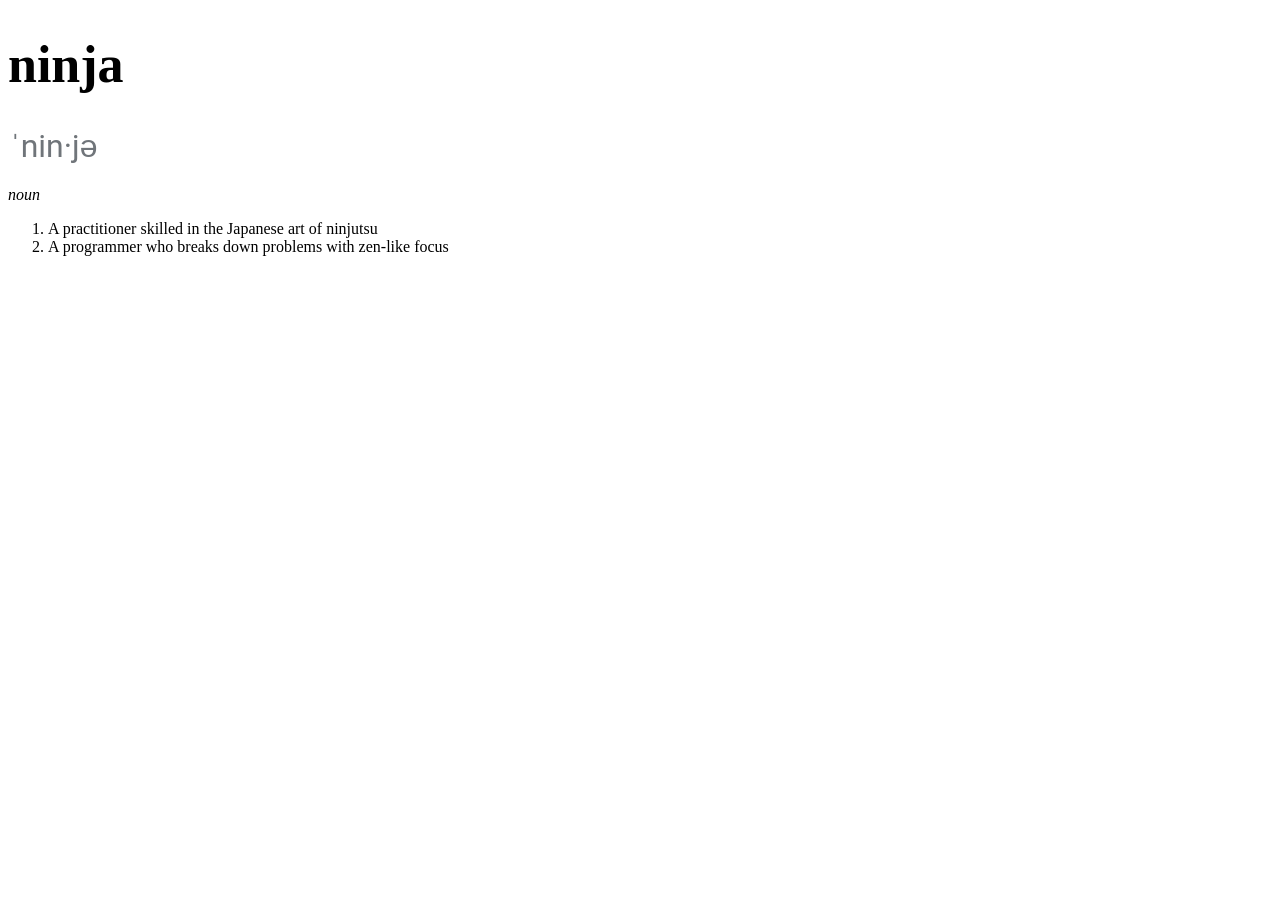
<file: Hello.html>
<!DOCTYPE html>
<html lang="en">
  <head>
    <meta charset="UTF-8" />
    <meta http-equiv="X-UA-Compatible" content="IE=edge" />
    <meta name="viewport" content="width=device-width, initial-scale=1.0" />
    <title>Dictionary Entry</title>
  </head>
  <body>
    <h1 style="font-size: 52px;">ninja</h1>
    <img src="img/pronunciation.png" alt="unable to load picture">
    <p>
        <em>noun</em>
        <ol>
            <li>A practitioner skilled in the Japanese art of ninjutsu</li>
            <li>A programmer who breaks down problems with zen-like focus</li>
        </ol>
    </p>
  </body>
</html>
</file>
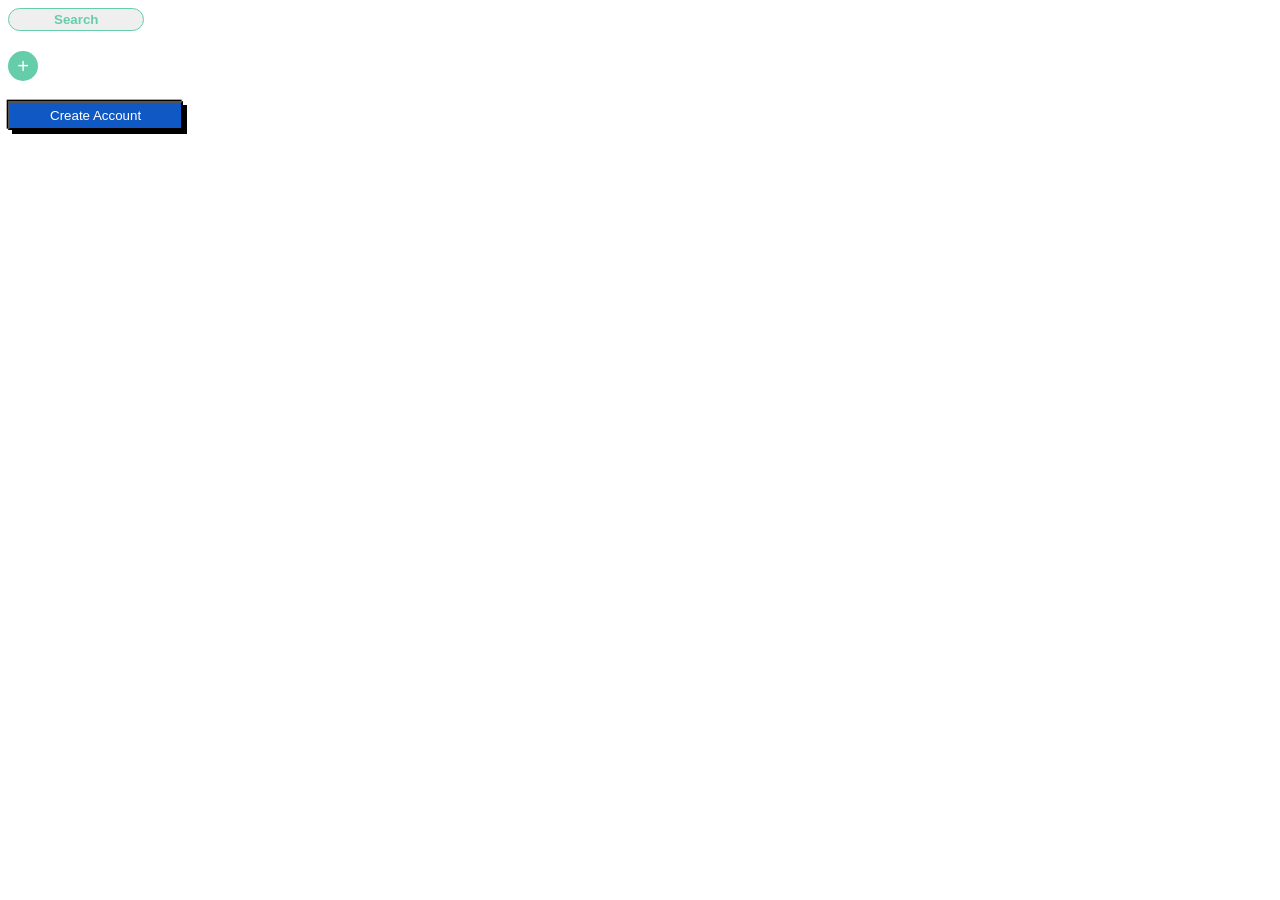
<file: buttonStyling/buttonStyling.html>
<!DOCTYPE html>
<html lang="en">
<head>
    <meta charset="UTF-8">
    <meta http-equiv="X-UA-Compatible" content="IE=edge">
    <meta name="viewport" content="width=device-width, initial-scale=1.0">
    <title>Button Styling</title>
    <link rel="stylesheet" href="buttonStyling.css">
</head>
<body>
    <div>
        <button id="search">Search</button>
    </div>
    <div>
        <button id="plus">+</button>
    </div>
    <div>
        <button id="account">Create Account</button>

    </div>
    
</body>
</html>
</file>
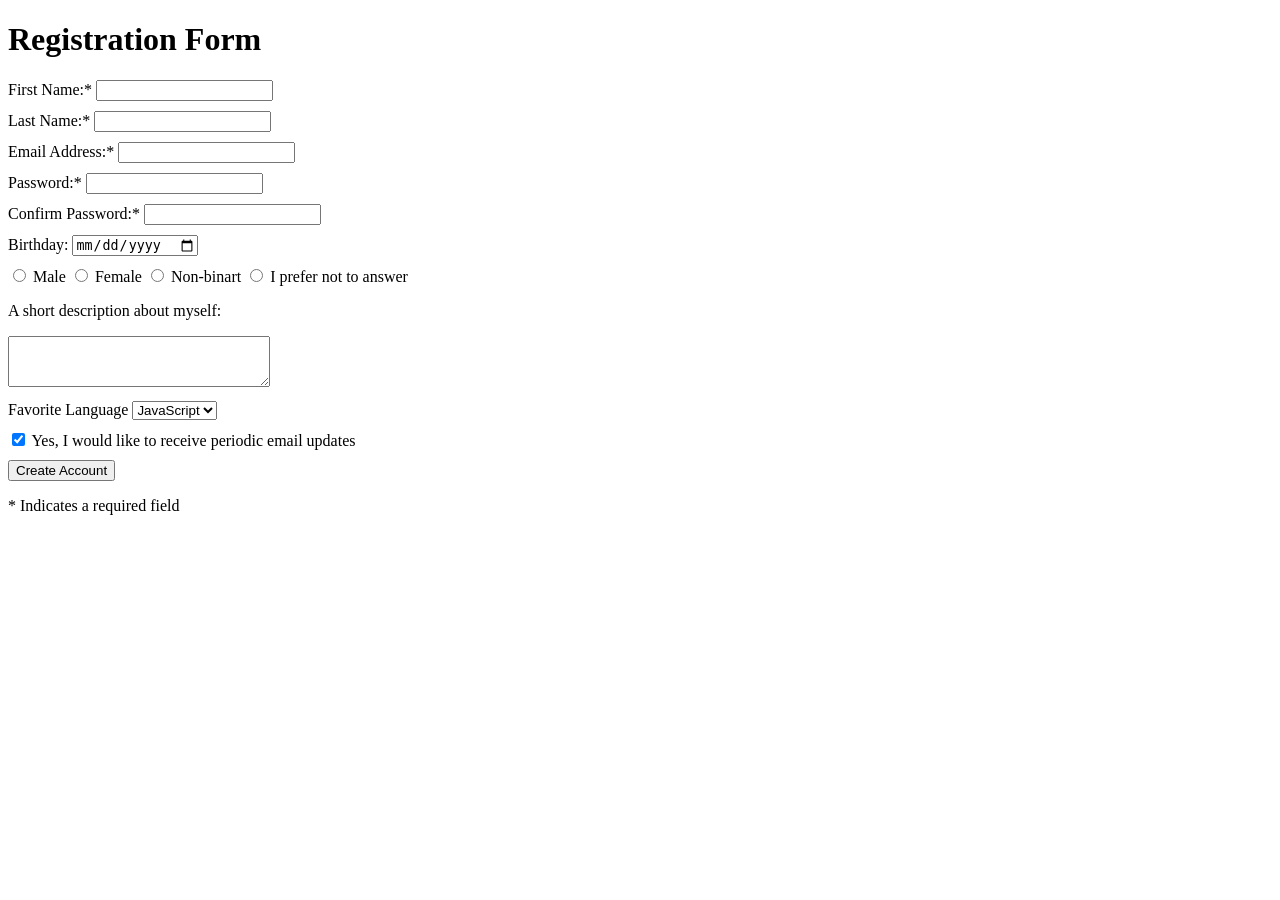
<file: commonInputs/commonInputs.html>
<!DOCTYPE html>
<html lang="en">
  <head>
    <meta charset="UTF-8" />
    <meta http-equiv="X-UA-Compatible" content="IE=edge" />
    <meta name="viewport" content="width=device-width, initial-scale=1.0" />
    <title>Registration Form</title>
  </head>
  <body>
    <form action="/process" method="post">
      <h1>Registration Form</h1>
      <div style="margin-bottom: 10px">
        <label>First Name:* </label>
        <input type="text" name="firstName" />
      </div>
      <div style="margin-bottom: 10px">
        <label>Last Name:* </label>
        <input type="text" name="lastName" />
      </div>
      <div style="margin-bottom: 10px">
        <label>Email Address:* </label>
        <input type="email" name="email" />
      </div>
      <div style="margin-bottom: 10px">
        <label>Password:* </label>
        <input type="password" name="password" />
      </div>
      <div style="margin-bottom: 10px">
        <label>Confirm Password:* </label>
        <input type="password" name="conPassword" />
      </div>
      <div style="margin-bottom: 10px">
        <label>Birthday: </label>
        <input type="date" name="birthday" />
      </div>
      <div style="margin-bottom: 10px">
        <input type="radio" id="male" name="gender" />
        <label for="male">Male</label>
        <input type="radio" id="female" name="gender" />
        <label for="female">Female</label>
        <input type="radio" id="nonBinary" name="gender" />
        <label for="nonBinary">Non-binart</label>
        <input type="radio" id="notAnswer" name="gender" />
        <label for="notAnswer">I prefer not to answer</label>
      </div>
      <div style="margin-bottom: 10px">
        <p>A short description about myself:</p>
        <div style="margin-bottom: 10px">
          <textarea
            name="comment"
            id="description"
            cols="30"
            rows="3"
          ></textarea>
        </div>
      </div>
      <div style="margin-bottom: 10px">
        <label for="language">Favorite Language</label>
        <select name="lan" id="language">
          <option>JavaScript</option>
          <option>C++</option>
          <option>Java</option>
          <option>Python</option>
          <option>PHP</option>
        </select>
      </div>
      <div style="margin-bottom: 10px">
        <input type="checkbox" name="accept" id="accept" checked />
        <label for="accept">Yes, I would like to receive periodic email updates</label>
      </div>
      <div style="margin-bottom: 10px">
        <input type="submit" value="Create Account">
      </div>
      <div style="margin-bottom: 10px">
            <p>* Indicates a required field</p>
      </div>
    </form>
  </body>
</html>
</file>
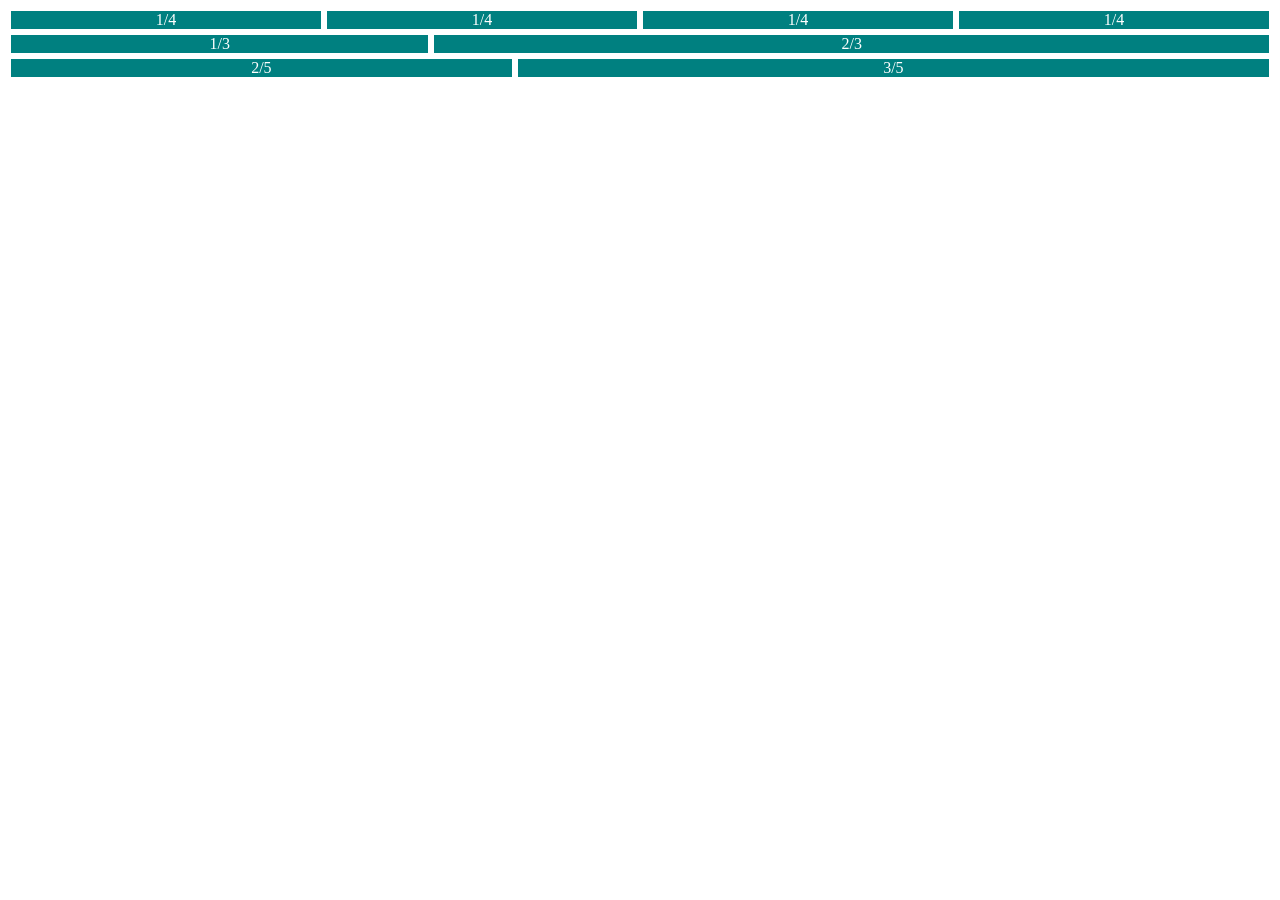
<file: Flex-ibleColumns/flexible.html>
<!DOCTYPE html>
<html lang="en">
<head>
    <meta charset="UTF-8">
    <meta http-equiv="X-UA-Compatible" content="IE=edge">
    <meta name="viewport" content="width=device-width, initial-scale=1.0">
    <title>Flex-ible Columns</title>
    <link rel="stylesheet" href="flexible.css">
</head>
<body>
    <div class="row">
        <div class="col">1/4</div>
        <div class="col">1/4</div>
        <div class="col">1/4</div>
        <div class="col">1/4</div>
    </div>

    <div class="row">
        <div class="col">1/3</div> 
        <div class="col-2">2/3</div>
    </div>

    <div class="row">
        <div class="col-2">2/5</div>
        <div class="col-3">3/5</div>
    </div>
    
</body>
</html>
</file>
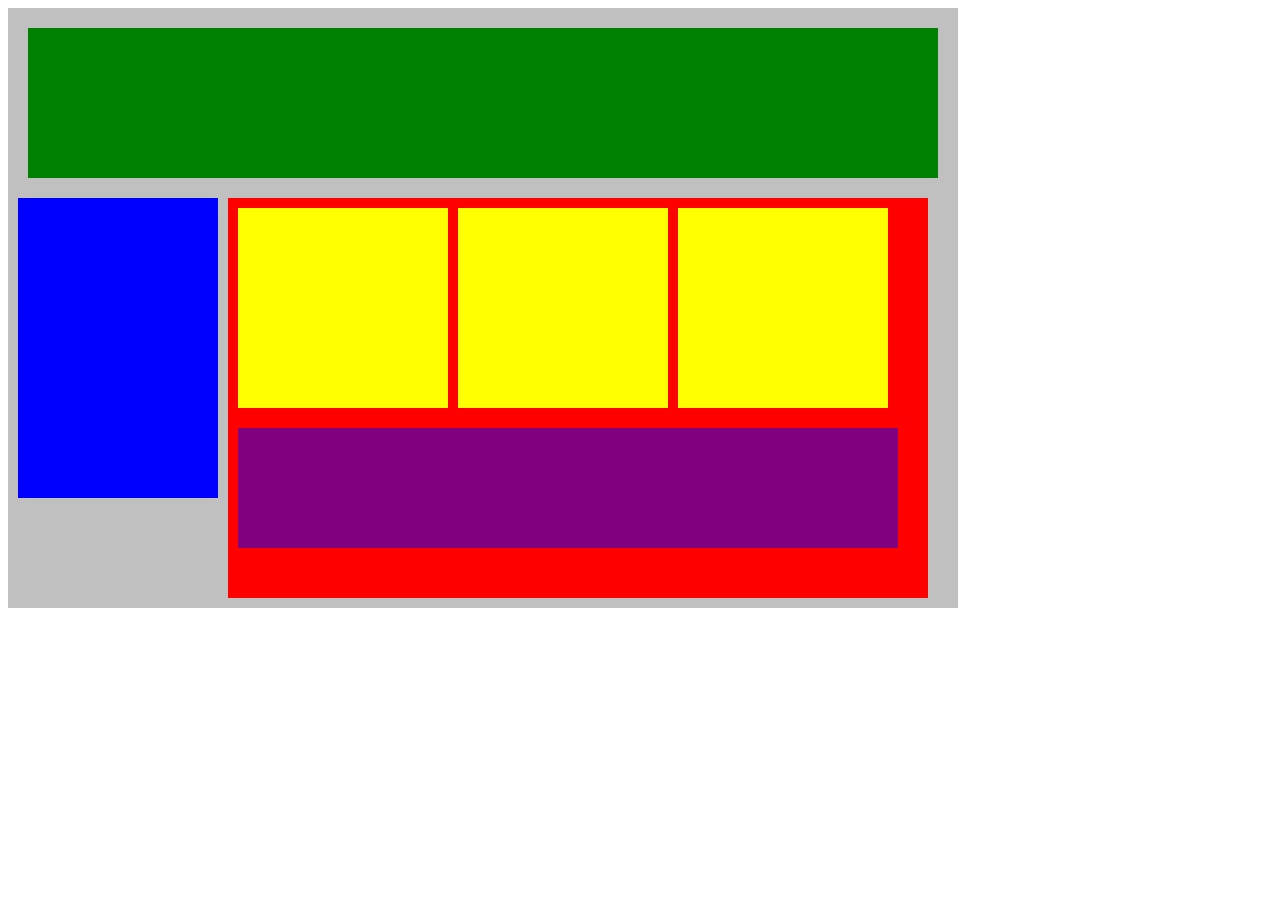
<file: flexBlocks/flexBlocks.html>
<!DOCTYPE html>
<html lang="en">
<head>
    <title>Position Practice</title>
    <link rel="stylesheet" type="text/css" href="flexBlocks.css">
</head>
<body>
    <div class="container">
        <div class="top-nav"></div>
        <div class="row">
            <div class="side-nav"></div>
            <div class="main">
                <div class="row">
                    <div class="sub-content"></div>
                    <div class="sub-content"></div>
                    <div class="sub-content"></div>
                </div>
                <div id="advertisement"></div>
            </div>
        </div>
    </div>
</body>
</html>
</file>
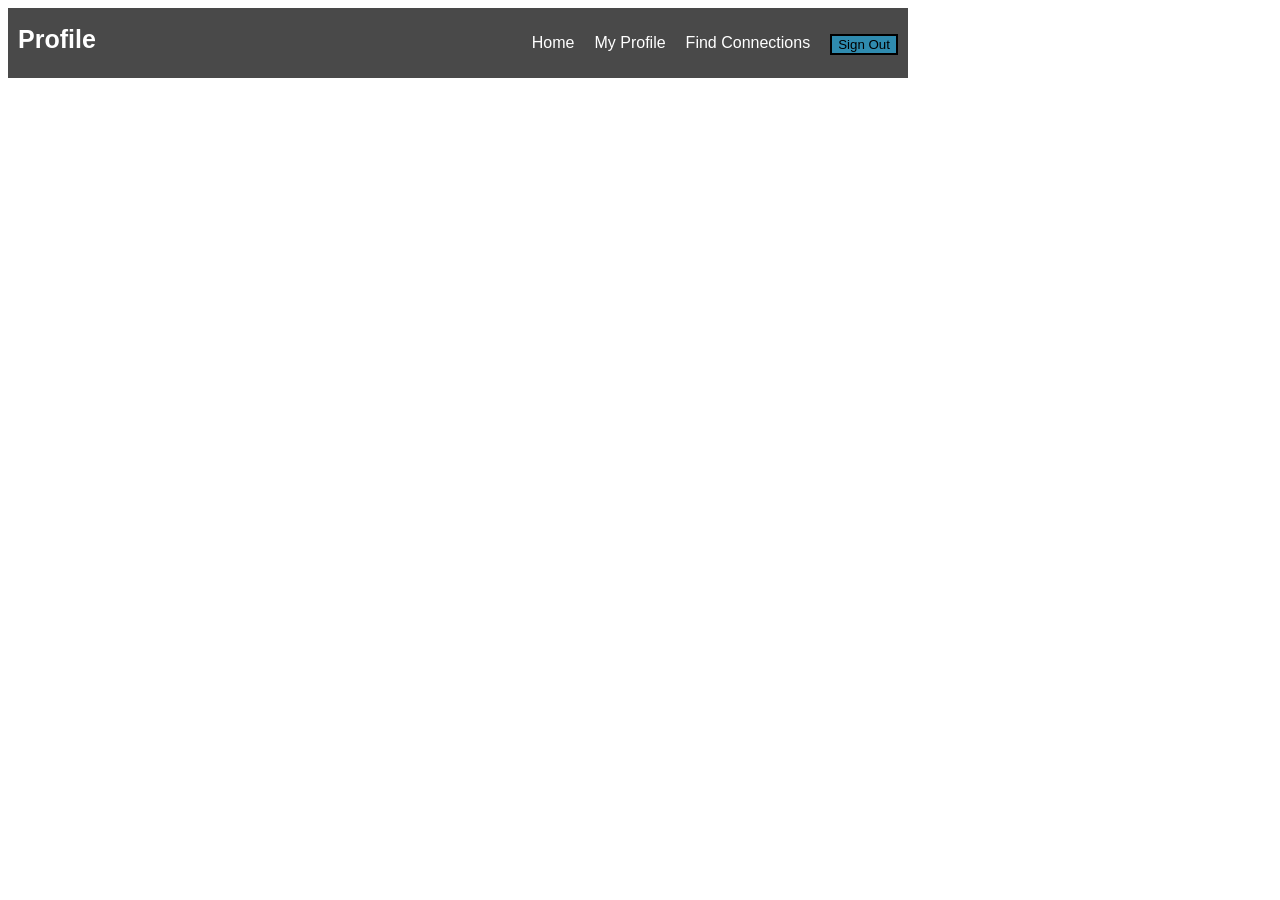
<file: FlexNavbar/flexNavbar.html>
<!DOCTYPE html>
<html lang="en">
<head>
    <meta charset="UTF-8">
    <meta http-equiv="X-UA-Compatible" content="IE=edge">
    <meta name="viewport" content="width=device-width, initial-scale=1.0">
    <title>Flex Navbar</title>
    <link rel="stylesheet" href="flexNavbar.css">
    <link href="https://fonts.googleapis.com/css2?family=Roboto:wght@100&display=swap" rel="flexNavbar.css">
</head>
<body>
    <div class="nav">
        <h1 class="nav-title">Profile</h1>
        <ul class="nav-links">
            <li><a href="#">Home</a></li>
            <li><a href="#" class="active">My Profile</a></li>
            <li><a href="#">Find Connections</a></li>
            <li><button class="btn">Sign Out</button></li>
        </ul>
    </div>
</body>
</html>
</file>
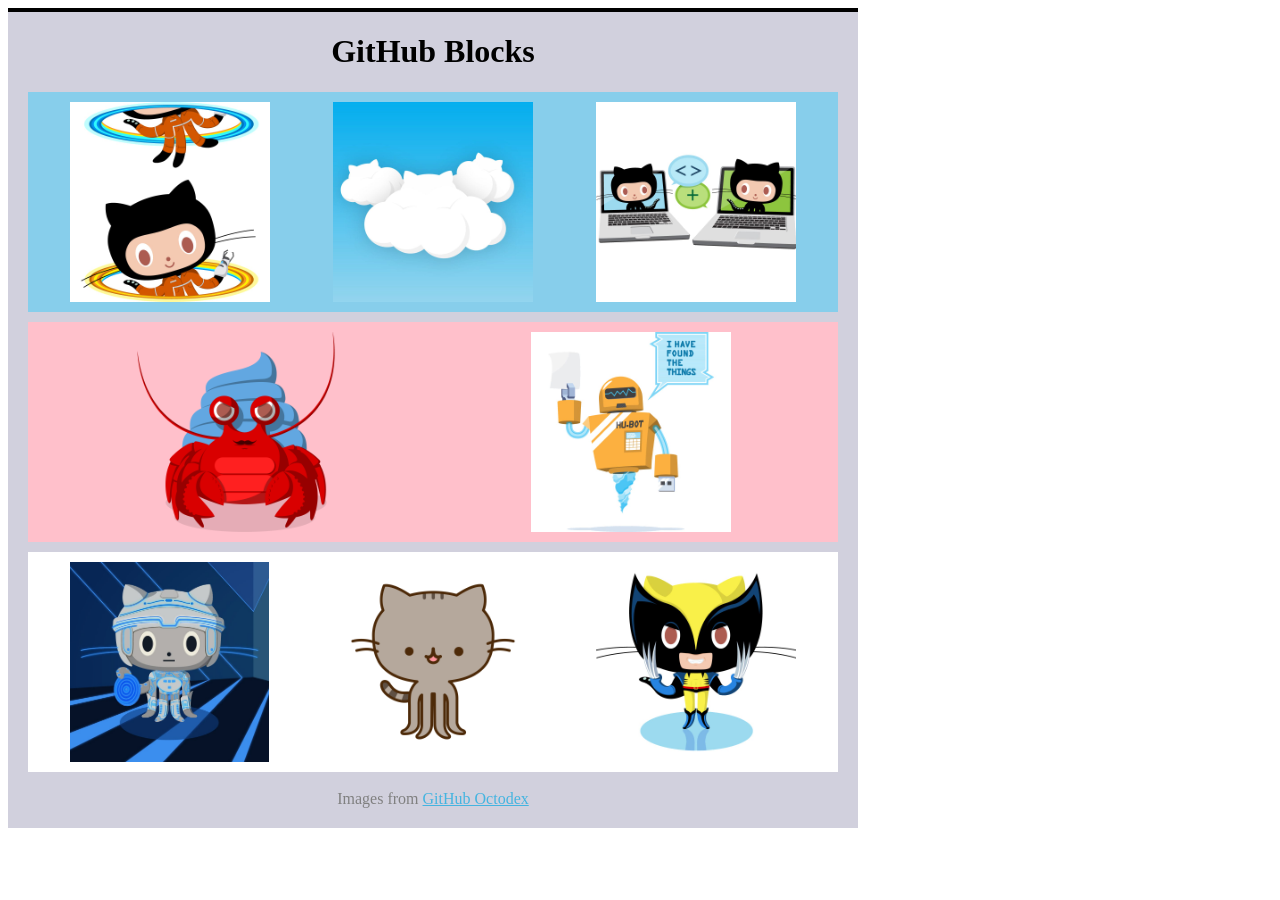
<file: GitHubBlocks/GitHubBlocks.html>
<!DOCTYPE html>
<html lang="en">
<head>
    <meta charset="UTF-8">
    <meta http-equiv="X-UA-Compatible" content="IE=edge">
    <meta name="viewport" content="width=device-width, initial-scale=1.0">
    <title>GitHub Blocks</title>
    <link rel="stylesheet" href="GitHubBlocks.css">
</head>
<body>
    <div class="background">
        <div class="topNav"></div>
        <h1>GitHub Blocks</h1>
        <div class="container">
            <div class="row1">
                <img src="pictures/chellocat.jpeg" alt="picutre1">
                <img src="pictures/cloud.jpeg" alt="picutre2">
                <img src="pictures/collabocats.jpeg" alt="picutre3">
            </div>
            <div class="row2">
                <img src="pictures/herme-t-crabb.png" alt="picutre4">
                <img src="pictures/hubot.jpeg" alt="picutre5">
            </div>
            <div class="row3">
                <img src="pictures/octotron.jpeg" alt="picutre6">
                <img src="pictures/pusheencat.png" alt="picutre7">
                <img src="pictures/xtocat.jpeg" alt="picutre8">
            </div>
            <div class="row4">
                Images from <span>GitHub Octodex</span>
            </div>
        </div>
    </div>
</body>
</html>
</file>
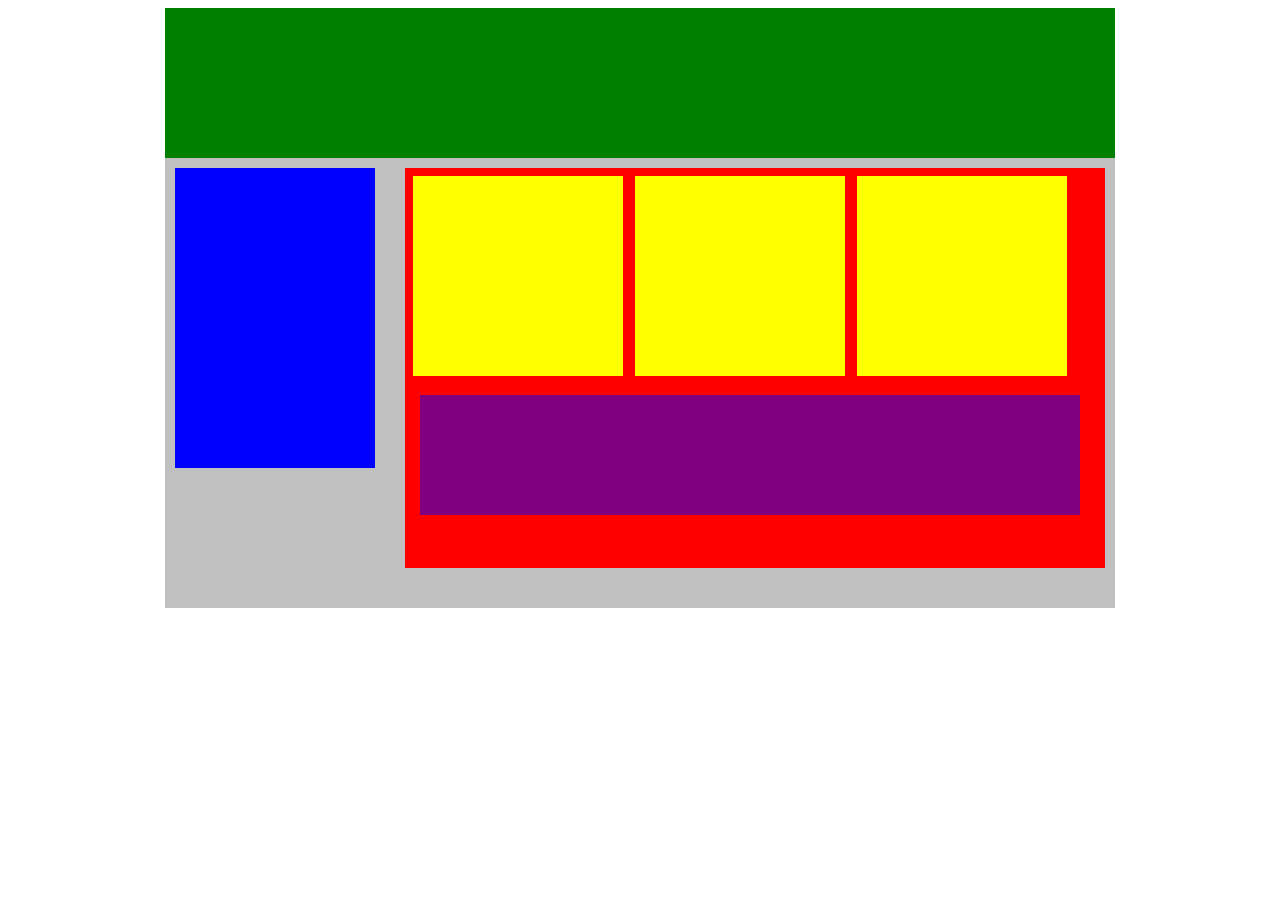
<file: PlottingBlocks/PlottingBlocks.html>
<!DOCTYPE html>
<html lang="en">
<head>
    <title>Position Practice</title>
    <link rel="stylesheet" type="text/css" href="PlottingBlocks.css">
</head>
<body>
    <div class="container">
        <div class="top-nav"></div>
        <div class="side-nav"></div>
        <div class="main">
            <div class="sub-content"></div>
            <div class="sub-content"></div>
            <div class="sub-content"></div>
            <div id="advertisement"></div>
        </div>
    </div>
</body>
</html>
</file>
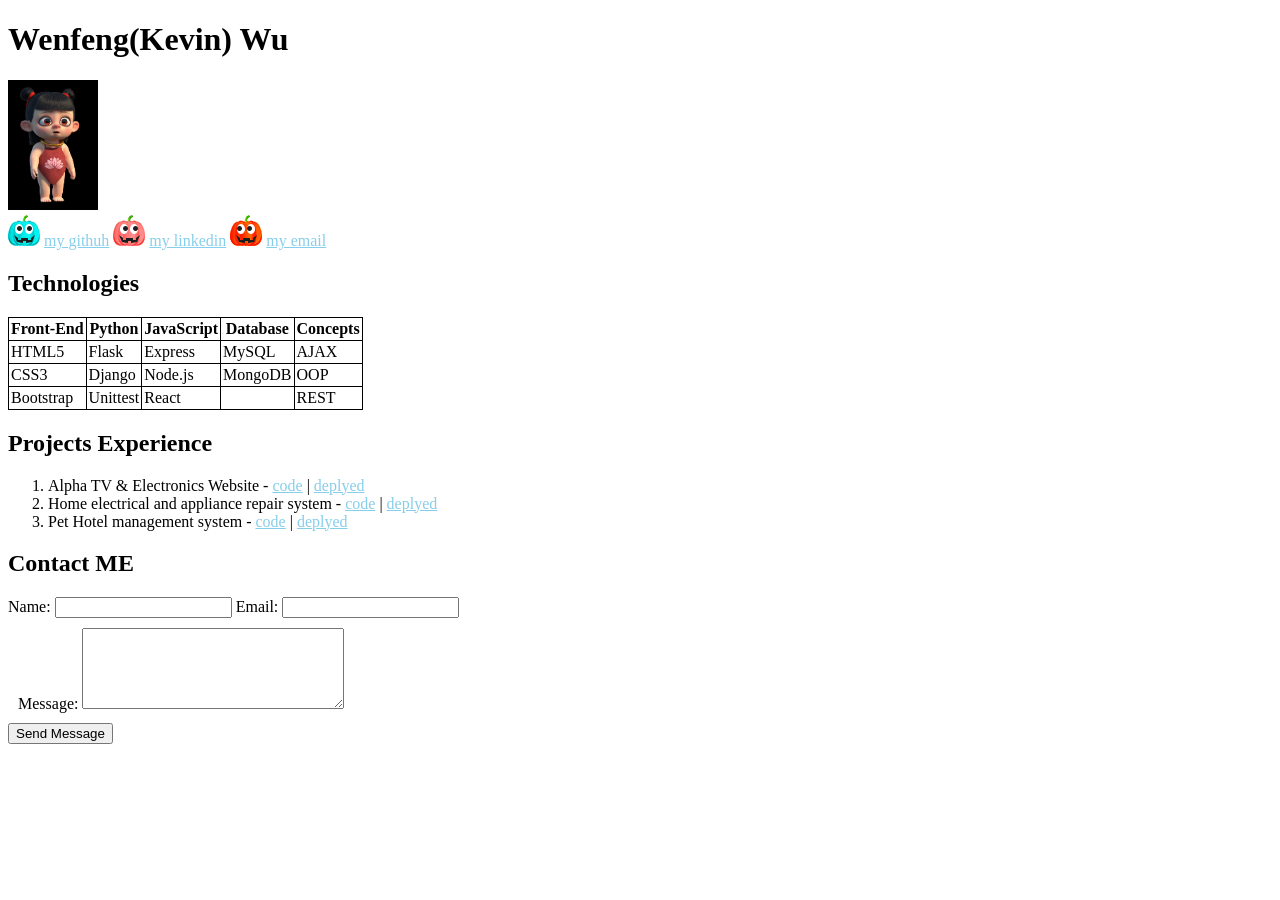
<file: portfolio/portfolio.html>
<!DOCTYPE html>
<html lang="en">
<head>
    <meta charset="UTF-8">
    <meta http-equiv="X-UA-Compatible" content="IE=edge">
    <meta name="viewport" content="width=device-width, initial-scale=1.0">
    <title>Portfolio</title>
    <link rel="stylesheet" href="portfolio.css">
</head>
<body>
    <h1>Wenfeng(Kevin) Wu</h1>
    <div>
        <img src="ninjaman/IMG_2243.JPG" alt="my photo" class="selfPhoto">
    </div>
    
    <div>
        <img src="ninjaman/bluey.gif" alt="GithuhPicture">
        <span class="underLine">my githuh</span>
        <img src="ninjaman/pinky.gif" alt="LinkedinPicture">
        <span class="underLine">my linkedin</span>
        <img src="ninjaman/red.gif" alt="EmailPicture">
        <span class="underLine">my email</span>
    </div>

    <h2>Technologies</h2>
    <table>
        <tr>
            <th>Front-End</th>
            <th>Python</th>
            <th>JavaScript</th>
            <th>Database</th>
            <th>Concepts</th>
        </tr>
        <tr>
            <td>HTML5</td>
            <td>Flask</td>
            <td>Express</td>
            <td>MySQL</td>
            <td>AJAX</td>
        </tr>
        <tr>
            <td>CSS3</td>
            <td>Django</td>
            <td>Node.js</td>
            <td>MongoDB</td>
            <td>OOP</td>
        </tr>
        <tr>
            <td>Bootstrap</td>
            <td>Unittest</td>
            <td>React</td>
            <td></td>
            <td>REST</td>
        </tr>
    </table>

    <div>
        <h2>Projects Experience</h2>
        <ol>
            <li>Alpha TV & Electronics Website - <span class="underLine">code</span> | <span class="underLine">deplyed</span></li>
            <li>Home electrical and appliance repair system - <span class="underLine">code</span> | <span class="underLine">deplyed</span></li>
            <li>Pet Hotel management system - <span class="underLine">code</span> | <span class="underLine">deplyed</span></li>
        </ol>
    </div>

    <form form action="/process">
        <h2>Contact ME</h2>
        <label for="name">Name: </label>
        <input type="text" id="name">
        <label for="email">Email: </label>
        <input type="text" id="email">
        <div style="margin: 10px;">
            <label for="comment">Message: </label>
            <textarea name="message" id="comment" cols="30" rows="5"></textarea>
        </div>

        <button>Send Message</button>
    </form>

</body>
</html>
</file>
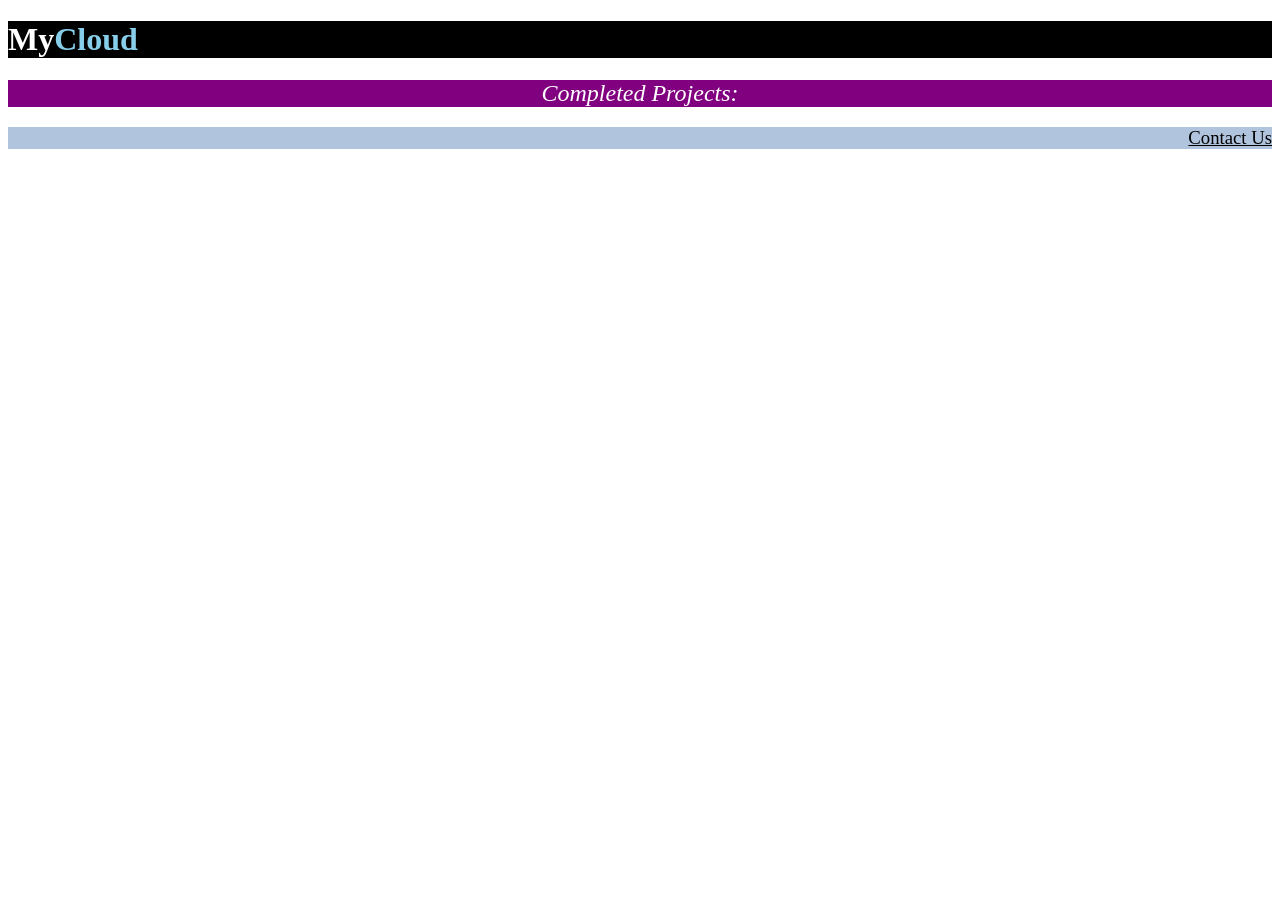
<file: styling/styling.html>
<!DOCTYPE html>
<html lang="en">
<head>
    <meta charset="UTF-8">
    <meta http-equiv="X-UA-Compatible" content="IE=edge">
    <meta name="viewport" content="width=device-width, initial-scale=1.0">
    <title>Styling</title>
    <link rel="stylesheet" href="fontStyle.css">
</head>
<body>
    <h1><span id="my">My</span><span id="cloud">Cloud</span></h1>
    <h2>Completed Projects:</h2>
    <h3>Contact Us</h3>
</body>
</html>
</file>
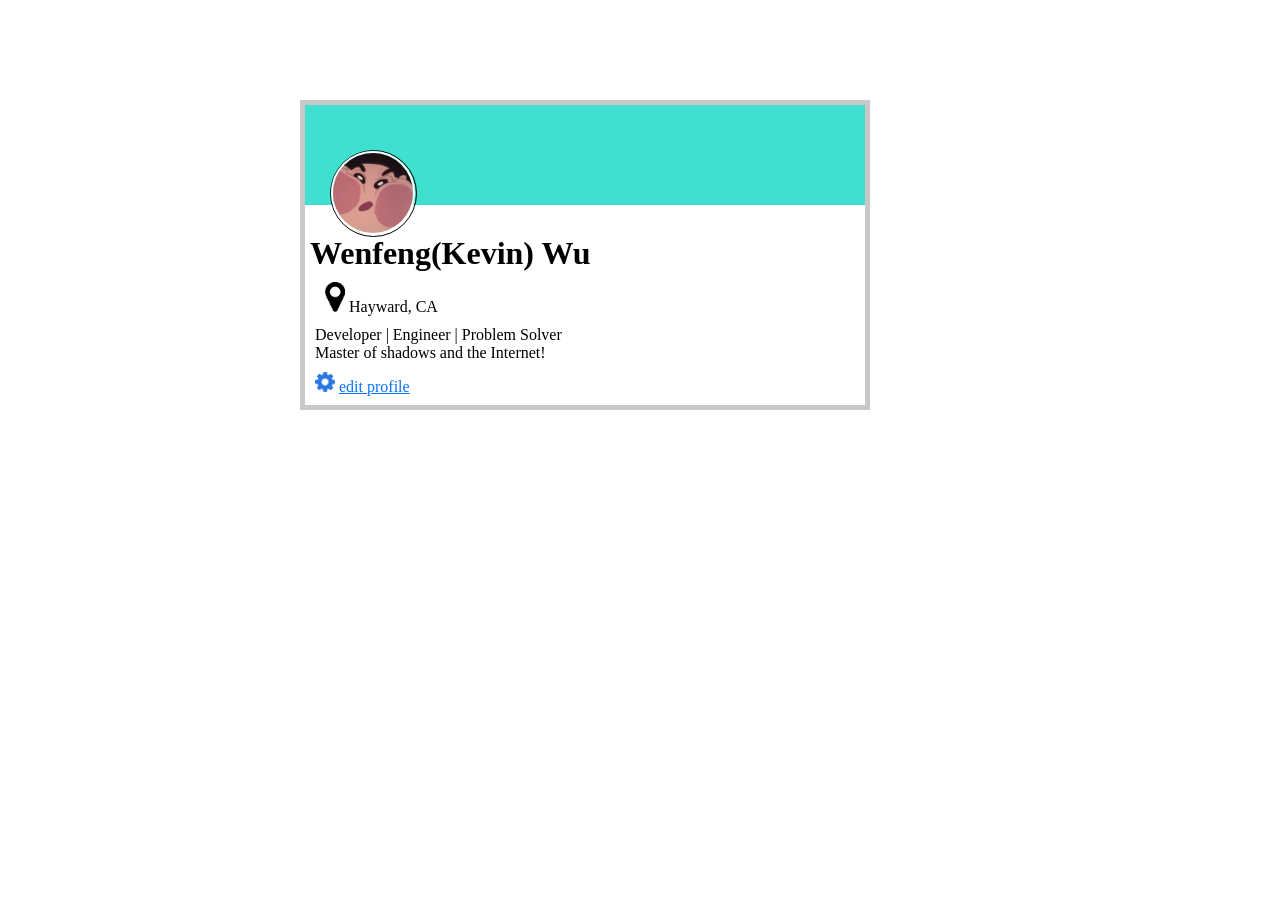
<file: userCard/userCard.html>
<!DOCTYPE html>
<html lang="en">
<head>
    <meta charset="UTF-8">
    <meta http-equiv="X-UA-Compatible" content="IE=edge">
    <meta name="viewport" content="width=device-width, initial-scale=1.0">
    <title>Profile</title>
    <link rel="stylesheet" href="userCard.css">
</head>
<body>
    <div class="nameCard">
        <div class="nav"></div>
        <div class="container">
            <img src="icons/IMG_2128.JPG" alt="selfPhote" id="selfpic">
        </div>

        <h1>Wenfeng(Kevin) Wu</h1>
        <div class="location">
            <img src="icons/map-marker.png" alt="locationLogo" id="arrow">
            Hayward, CA
        </div>
        <div class="title">
            <p>
                Developer | Engineer | Problem Solver
            </p>
            <P>
                Master of shadows and the Internet!
            </P>
        </div>
    
        <div class="editProfile">
            <img src="icons/gear.png" alt="gearLogo" id="gear">
            <span>edit profile</span>
        </div>
    </div>

</body>
</html>
</file>
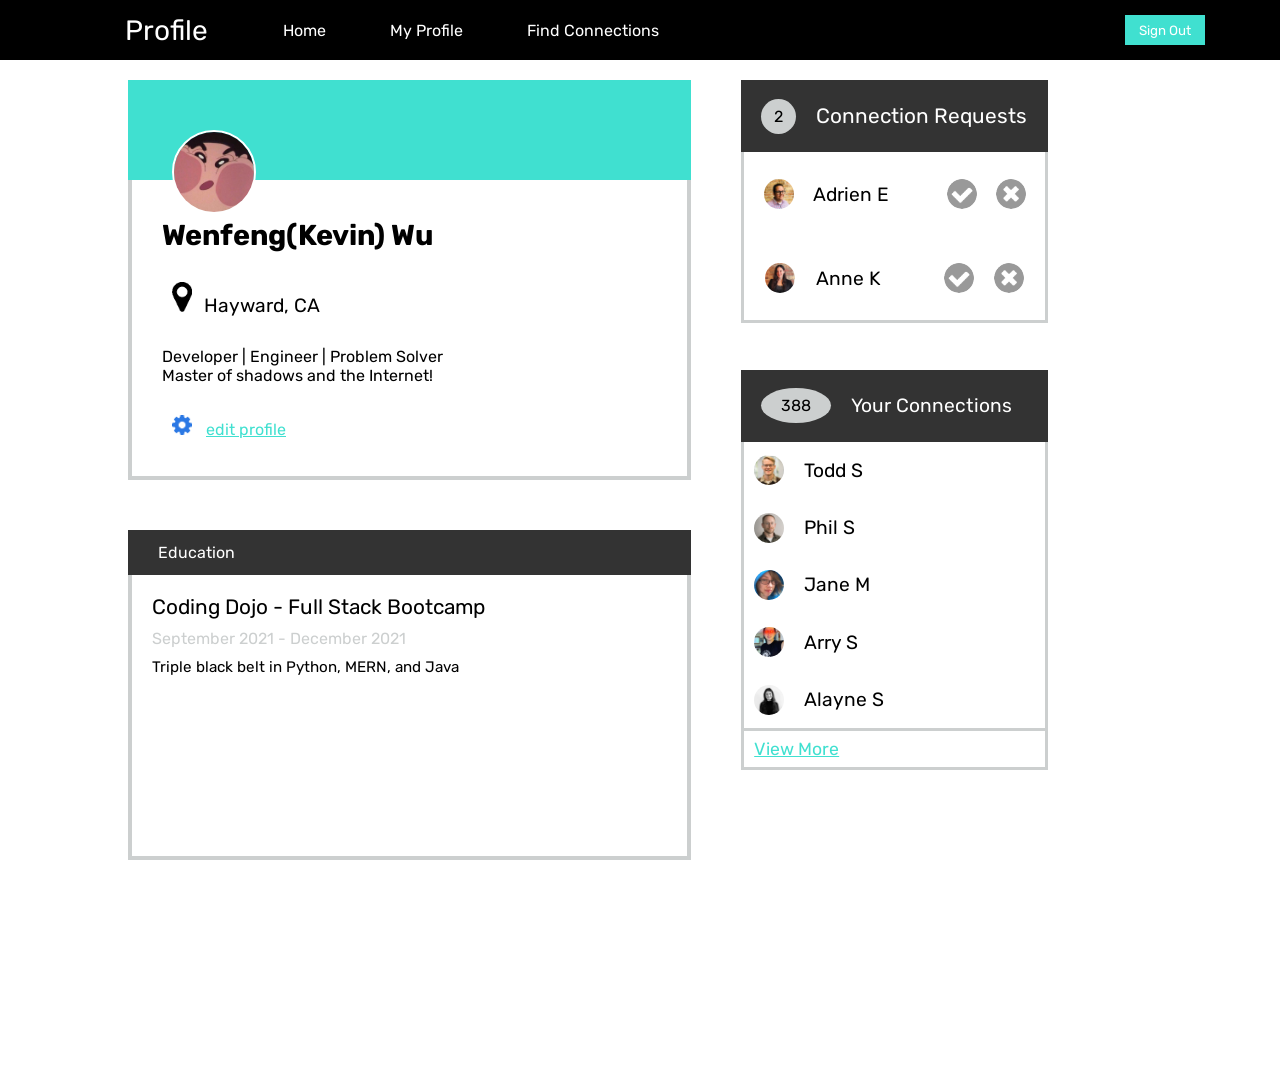
<file: D4W1/profilePage/profilePage.html>
<!DOCTYPE html>
<html lang="en">
<head>
    <meta charset="UTF-8">
    <meta http-equiv="X-UA-Compatible" content="IE=edge">
    <meta name="viewport" content="width=device-width, initial-scale=1.0">
    <title>Profile</title>
    <link rel="stylesheet" href="profilePage.css">
    <link href="https://fonts.googleapis.com/css2?family=Rubik:wght@500&display=swap" rel="stylesheet">


</head>
<body>
    <div class="container">
        <div class="navbar">
            <div class="profile">Profile</div>
            <ul class="nav-links">
                <li><a href="#">Home</a></li>
                <li><a href="#" class="active">My Profile</a></li>
                <li><a href="#">Find Connections</a></li>
            </ul>
            <button class="btn">Sign Out</button>
        </div>
        <div class="contentContainer">
            <div class="mainContent">
                <div class="userCard" id="userCard">
                    <div class="cardHead"></div>
                        <div class="information">
                            <img src="photos/icons/IMG_2128.JPG" alt="selfPhote" id="selfpic">
                            <div id="name">Wenfeng(Kevin) Wu</div>
                            <div class="location">
                                <img src="photos/icons/map-marker.png" alt="locationLogo" id="arrow">
                                <span id="location">Hayward, CA</span> 
                            </div>
                            <div class="title">
                                <p>
                                    Developer | Engineer | Problem Solver
                                </p>
                                <P>
                                    Master of shadows and the Internet!
                                </P>
                            </div>
        
                            <div class="editProfile">
                                <img src="photos/icons/gear.png" alt="gearLogo" id="gear">
                                <span id="editPro" onclick="changeName()">edit profile</span>
                            </div>
                        </div>
                </div>

                <div class="education">
                    <div class="eHead"><span id="education">Education</span></div>
                    <div class="educationContainer">
                        <div class="educationOrder">
                            <P id="educationTitle">Coding Dojo - Full Stack Bootcamp
                            </P>
                            <P id="educationTime">
                                September 2021 - December 2021
                            </P>
                            <P id="belt">
                                Triple black belt in Python, MERN, and Java
                            </P>
                        </div>
                    </div>

                </div>
            </div>

            <div class="connections">
                <div class="requests">
                    <div class="requestHeader">
                        <div id="requestNum"><span id="requestNumber">2</span>
                        </div>
                        <span id="requestWord">Connection Requests</span>
                    </div>
                    <div class="requestPeople">
                        <div id="one" class="checkList">
                            <img src="photos/images/adrien-s.jpg" alt="Adrien" class="requestPic">
                            <span id="requestName">Adrien E</span>
                            <p></p>
                            <p></p>
                            <img src="photos/icons/accept-circle.png" alt="Phill" class="requestPic" onclick="removeListF(), decreaseRequest(),increaseConnection()">
                            <img src="photos/icons/close-circle.png" alt="reject" class="requestPic" onclick="removeListF(),decreaseRequest()">
                        </div>
                        <div id="two" class="checkList">
                            <img src="photos/images/anne-s.jpg" alt="anne" class="requestPic">
                            <span id="requestName">Anne K</span>
                            <p></p>
                            <p></p>
                            <img src="photos/icons/accept-circle.png" alt="Phill" class="requestPic" onclick="removeListS(), decreaseRequest(), increaseConnection()">
                            <img src="photos/icons/close-circle.png" alt="reject" class="requestPic" onclick="removeListS(), decreaseRequest()">
                        </div>
                    </div>
                </div>

                <div class="YourConnect">
                    
                    <div class="connectionsHeader">
                        <div id="connectionsNum"><span id="connectionNumber">388</span>
                        </div>
                        <span id="connectionsWord">Your Connections</span>
                    </div>

                    <div class="connectPeople">
                        <div class="conncetFriends">
                            <img src="photos/images/todd-s.jpg" alt="Todd" class="connectPic">
                            <span id="connectName">Todd S</span>
                        </div>
                        <div class="conncetFriends">
                            <img src="photos/images/phil-s.jpg" alt="Phil-s" class="connectPic">
                            <span id="connectName">Phil S</span>
                        </div>
                        <div class="conncetFriends">
                            <img src="photos/images/jane-m.jpg" alt="Jane-m" class="connectPic">
                            <span id="connectName">Jane M</span>
                        </div>
                        <div class="conncetFriends">
                            <img src="photos/images/arry-s.jpg" alt="Arry-s" class="connectPic">
                            <span id="connectName">Arry S</span>
                        </div>
                        <div class="conncetFriends">
                            <img src="photos/images/alayne-s.jpg" alt="alayne-s" class="connectPic">
                            <span id="connectName">Alayne S</span>
                        </div>
                    </div>
                    
                    <div class="addition">
                        <span id="moreInfo">View More</span>                        
                    </div>
                </div>


            </div>
        </div>
        </div>
    </div>

    <script src="profilePage.js"></script>
</body>
</html>
</file>
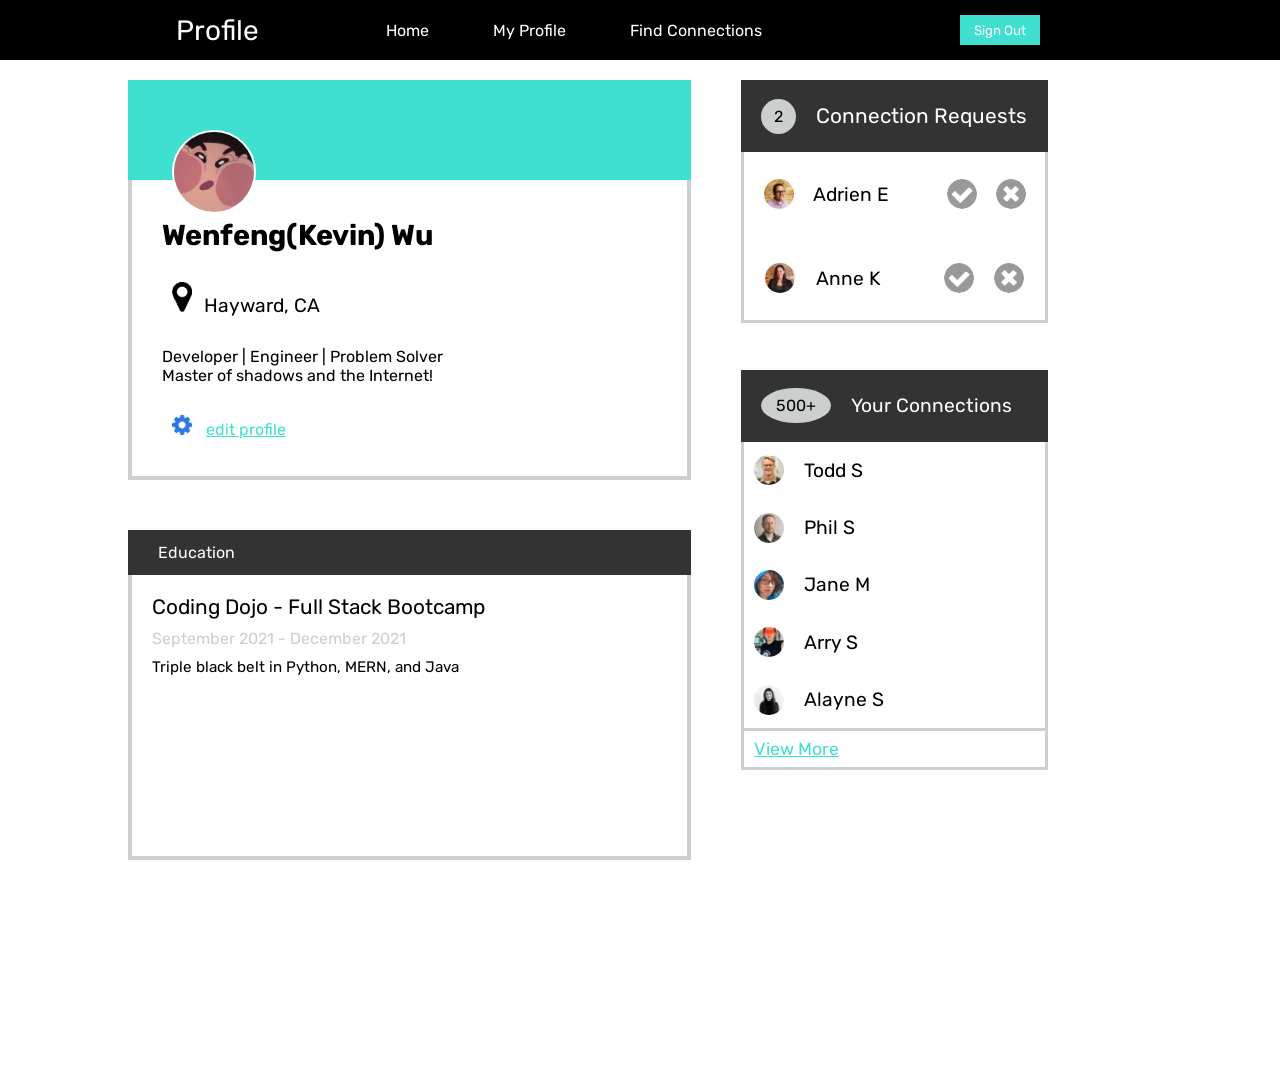
<file: D4W4/profilePage/profilePage.html>
<!DOCTYPE html>
<html lang="en">
<head>
    <meta charset="UTF-8">
    <meta http-equiv="X-UA-Compatible" content="IE=edge">
    <meta name="viewport" content="width=device-width, initial-scale=1.0">
    <title>Profile</title>
    <link rel="stylesheet" href="profilePage.css">
    <link href="https://fonts.googleapis.com/css2?family=Rubik:wght@500&display=swap" rel="stylesheet">


</head>
<body>
    <div class="container">
        <div class="navbar">
            <div class="profile">Profile</div>
            <ul class="nav-links">
                <li><a href="#">Home</a></li>
                <li><a href="#" class="active">My Profile</a></li>
                <li><a href="#">Find Connections</a></li>
            </ul>
            <button class="btn">Sign Out</button>
        </div>
        <div class="contentContainer">
            <div class="mainContent">
                <div class="userCard" id="userCard">
                    <div class="cardHead"></div>
                        <div class="information">
                            <img src="photos/icons/IMG_2128.JPG" alt="selfPhote" id="selfpic">
                            <div id="name">Wenfeng(Kevin) Wu</div>
                            <div class="location">
                                <img src="photos/icons/map-marker.png" alt="locationLogo" id="arrow">
                                <span id="location">Hayward, CA</span> 
                            </div>
                            <div class="title">
                                <p>
                                    Developer | Engineer | Problem Solver
                                </p>
                                <P>
                                    Master of shadows and the Internet!
                                </P>
                            </div>
        
                            <div class="editProfile">
                                <img src="photos/icons/gear.png" alt="gearLogo" id="gear">
                                <span id="editPro">edit profile</span>
                            </div>
                        </div>
                </div>

                <div class="education">
                    <div class="eHead"><span id="education">Education</span></div>
                    <div class="educationContainer">
                        <div class="educationOrder">
                            <P id="educationTitle">Coding Dojo - Full Stack Bootcamp
                            </P>
                            <P id="educationTime">
                                September 2021 - December 2021
                            </P>
                            <P id="belt">
                                Triple black belt in Python, MERN, and Java
                            </P>
                        </div>
                    </div>

                </div>
            </div>

            <div class="connections">
                <div class="requests">
                    <div class="requestHeader">
                        <div id="requestNum"><span>2</span>
                        </div>
                        <span id="requestWord">Connection Requests</span>
                    </div>
                    <div class="requestPeople">
                        <div id="one" class="checkList">
                            <img src="photos/images/adrien-s.jpg" alt="Adrien" class="requestPic">
                            <span id="requestName">Adrien E</span>
                            <p></p>
                            <p></p>
                            <img src="photos/icons/accept-circle.png" alt="Phill" class="requestPic">
                            <img src="photos/icons/close-circle.png" alt="reject" class="requestPic">
                        </div>
                        <div id="two" class="checkList">
                            <img src="photos/images/anne-s.jpg" alt="anne" class="requestPic">
                            <span id="requestName">Anne K</span>
                            <p></p>
                            <p></p>
                            <img src="photos/icons/accept-circle.png" alt="Phill" class="requestPic">
                            <img src="photos/icons/close-circle.png" alt="reject" class="requestPic">
                        </div>
                    </div>
                </div>

                <div class="YourConnect">
                    
                    <div class="connectionsHeader">
                        <div id="connectionsNum"><span>500+</span>
                        </div>
                        <span id="connectionsWord">Your Connections</span>
                    </div>

                    <div class="connectPeople">
                        <div class="conncetFriends">
                            <img src="photos/images/todd-s.jpg" alt="Todd" class="connectPic">
                            <span id="connectName">Todd S</span>
                        </div>
                        <div class="conncetFriends">
                            <img src="photos/images/phil-s.jpg" alt="Phil-s" class="connectPic">
                            <span id="connectName">Phil S</span>
                        </div>
                        <div class="conncetFriends">
                            <img src="photos/images/jane-m.jpg" alt="Jane-m" class="connectPic">
                            <span id="connectName">Jane M</span>
                        </div>
                        <div class="conncetFriends">
                            <img src="photos/images/arry-s.jpg" alt="Arry-s" class="connectPic">
                            <span id="connectName">Arry S</span>
                        </div>
                        <div class="conncetFriends">
                            <img src="photos/images/alayne-s.jpg" alt="alayne-s" class="connectPic">
                            <span id="connectName">Alayne S</span>
                        </div>
                    </div>
                    
                    <div class="addition">
                        <span id="moreInfo">View More</span>                        
                    </div>
                </div>


            </div>
        </div>
        </div>
    </div>
</body>
</html>
</file>
<file: buttonStyling/buttonStyling.css>
div{
    margin-bottom:20px;
}

#search{
    border-radius: 12px;
    border: 1px solid mediumaquamarine;
    padding: 3px 45px;
    color: mediumaquamarine;
    font-weight: bold;
}

#plus{
    border-radius: 50%;
    color: white;
    background-color: mediumaquamarine;
    border: none;
    font-weight: normal;
    height: 30px;
    width: 30px;
    font-size: 20px;
}

#account{
    box-shadow: 4px 4px black, -0.1em -0.1em 0 black;
    color: white;
    background-color: rgb(16, 88, 196);
    padding: 5px 40px;
}
</file>
<file: Flex-ibleColumns/flexible.css>
.row{
    display: flex;
    justify-content: space-evenly;
}

.col,.col-2,.col-3{
    background-color: teal;
    flex: 1;
    margin: 3px;
    color: white;
    text-align: center;
}

.col-2{
    flex: 2;
}

.col-3{
    flex: 3;
}
</file>
<file: flexBlocks/flexBlocks.css>
.container{
    width: 950px;
    height: 600px;
    background-color: silver; 
    display: inline-block;
}
.top-nav {
    height: 150px;
    background-color: green;
    margin: 20px;
}
.side-nav {
    height: 300px;
    width: 200px;
    background-color: blue;
    margin: 0px 10px 10px 10px
}
.main {
    height: 400px;
    width: 700px;
    background-color: red;
}
.sub-content {
    height: 200px;
    width: 210px;
    background-color: yellow;
    margin: 10px 0px 10px 10px;
}
#advertisement {
    height: 120px;
    width: 660px;
    background-color: purple;
    margin: 10px;
}
.row {
    /* TODO - what should go here? */
    display: flex;
}
</file>
<file: FlexNavbar/flexNavbar.css>
.nav{
    display: inline-block;
    align-items: center;
    justify-content: center;
    width: 900px;
    background-color: rgb(73, 73, 73);
    height: 70px;
}

.nav-title{
    float: left;
    font-size: 25px;
    margin-left: 10px;
    color: white;
}

.nav-links{
    display: flex;
    align-items: flex-start;
    justify-content: flex-end;
    list-style-type: none;
}

li{
    margin: 10px;
}

a{
    text-decoration: none;
    color: white;
}

.btn{
    background-color: rgb(47, 139, 175);
    border: 2px solid black;
}

body{
    font-family: 'Roboto', sans-serif;
}
</file>
<file: GitHubBlocks/GitHubBlocks.css>
img{
    height: 200px;
}

.background{
    background-color: rgba(154, 152, 180, 0.452);
    width: 850px;
    height:820px;
}

.container{
    align-items: center;
    justify-content: space-around;
    margin: 10px;
}

.row1{
    align-items: center;
    display: flex;
    justify-content: space-around;
    background-color: skyblue;
    padding: 10px;
    margin: 10px;
}

.row3{
    align-items: center;
    display: flex;
    justify-content: space-around;
    background-color: white;
    padding: 10px;
    margin: 10px;
}

.row2{
    align-items: center;
    display: flex;
    justify-content: space-around;
    background-color: pink;
    padding: 10px;
    margin: 10px;
}

.row4{
    color: grey;
    text-align: center;
    padding-top: 8px;
}

span{
    text-decoration: underline;
    color: rgb(68, 180, 224);
}

h1{
    text-align: center; 
}

.topNav{
    background-color: black;
    height: 4px;
}
</file>
<file: PlottingBlocks/PlottingBlocks.css>
.container{
    width: 950px;
    height: 600px;
    background-color: silver;
    margin: 0px auto;
}
.top-nav {
    height: 150px;
    background-color: green;
}
.side-nav {
    height: 300px;
    width: 200px;
    background-color: blue;
    display: inline-flex;
    margin-top: 10px;
    margin-left: 10px;

}
.main {
    height: 400px;
    width: 700px;
    background-color: red;
    float:right;
    margin: 10px;
}
.sub-content {
    height: 200px;
    width: 210px;
    background-color: yellow;
    display: inline-block;
    margin-left: 8px;
    margin-top: 8px;

}

#advertisement {
    height: 120px;
    width: 660px;
    background-color: purple;
    margin: 15px;
}
</file>
<file: portfolio/portfolio.css>
.selfPhoto{
    width: 90px;
    height: 130px;
}

.underLine{
    text-decoration: underline;
    color: skyblue;
}

table,tr,td,th{
    border: 1px solid black;
    border-collapse: collapse;
    padding: 2px;
}
</file>
<file: styling/fontStyle.css>
h1{
    text-align: left;
    background-color: black;
}

#my{
    font-weight: bold;
    color: white;
}

#cloud{
    font-weight: bold;
    color: skyblue;
}

h2{
    text-align: center;
    background-color: purple;
    color: white;
    font-style: italic;
    font-weight: lighter;
}

h3{
    text-align: right;
    text-decoration: underline;
    background-color: lightsteelblue;
    font-weight: normal;
    font-style: monospace;
}
</file>
<file: userCard/userCard.css>
*{
    border: 0px;
    margin: 0px;
}

.nameCard{
    width: 560px;
    height: 300px;
    display: inline-block;
    border: 5px solid rgb(202, 199, 199);
    position: fixed;
    left:300px;
    top: 100px;
}


.nav{
    background-color: turquoise;
    width: 560px;
    height: 100px;
}

.container{
    border: 1px solid black;
    border-radius: 50%;
    width: 85px;
    height: 85px;
    position: fixed;
    left: 330px;
    top:150px
}

.location{
    margin: 10px 0px 0px 20px;
}

.title {
    margin: 10px 0px 0px 10px;
}

.editProfile{
    margin: 10px 0px 0px 10px;
}

#selfpic{
    border:2px solid white;
    width: 80px;
    height: 80px;
    border-radius: 50%;
}

#gear{
    width: 20px;
    height: 20px;
}

#arrow{
    width: 20px;
    height: 30px;
}

h1{
    margin: 30px 0px 0px 5px;
}

span{
    text-decoration: underline;
    color: rgb(10, 115, 252);
}
</file>
<file: D4W1/profilePage/profilePage.css>
* {
  padding: 0px;
  margin: 0px;
  font-family: "Rubik", sans-serif;
}

.container {
  display: flex;
  flex-wrap: wrap;
  justify-content: center;
}

.navbar {
  width: 100%;
  height: 60px;
  background-color: black;
  margin-bottom: 20px;
  display: flex;
  justify-content: space-evenly;
  align-items: center;
}

.contentContainer {
  width: 80%;
  height: 1000px;
  display: flex;
  flex-wrap: wrap;
}

.mainContent {
  width: 55%;
  height: 800px;
}

.connections {
  width: 30%;
  height: 800px;
  margin-left: 50px;
}

.profile {
  margin-left: 50px;
  color: white;
  font-size: 28px;
}

.nav-links {
  width: 60%;
  list-style-type: none;
  display: flex;
}

a {
  text-decoration: none;
  color: white;
  margin-right: 4rem;
}

.btn {
  width: 80px;
  height: 30px;
  border: 0px;
  background-color: turquoise;
  color: white;
}

/* style of userCard */

/* style of userCard */

.userCard {
  width: 100%;
  height: 400px;
}

.cardHead {
  width: 100%;
  height: 100px;
  background-color: turquoise;
}

.information {
  height: 296px;
  border: 4px solid rgb(204, 207, 207);
  border-top: 0px;
}

.location {
  margin: 30px 0px 0px 40px;
}

.title {
  margin: 30px 0px 0px 30px;
}

.editProfile {
  margin: 30px 0px 0px 30px;
}

#name {
  font-weight: bold;
  font-size: 1.8rem;
  margin-left: 30px;
}

#selfpic {
  border: 2px solid white;
  margin: -50px 0px 0px 40px;
  width: 80px;
  height: 80px;
  border-radius: 50%;
}

#gear {
  width: 20px;
  height: 20px;
  margin-left: 10px;
}

#arrow {
  width: 20px;
  height: 30px;
}

#location {
  font-size: 1.2rem;
  margin-left: 8px;
  vertical-align: center;
}

#editPro {
  margin-left: 10px;
  text-decoration: underline;
  color: turquoise;
}

/* style of eduction field */ /* style of eduction field */
.education {
  margin-top: 50px;
  width: 100%;
  height: 330px;
}

.eHead {
  width: 100%;
  height: 45px;
  background-color: rgb(51, 51, 51);
  color: white;
  display: flex;
  align-items: center;
}

.educationOrder {
  margin: 0px 0px 10px 20px;
}

.educationContainer {
  height: 281px;
  border: 4px solid rgb(204, 207, 207);
  border-top: 0px;
  display: flex;
}

#educationTitle {
  font-size: 1.3rem;
  margin-bottom: 10px;
  margin-top: 20px;
}

#educationTime {
  font-size: 1rem;
  margin-bottom: 10px;
  color: rgb(204, 207, 207);
}

#belt {
  font-size: 0.95rem;
  margin-bottom: 10px;
}

#education {
  margin-left: 30px;
}

/* style on Connection Requests */
.requests {
  width: 100%;
  height: 30%;
}

.requestHeader {
  width: 100%;
  height: 30%;
  background-color: rgb(51, 51, 51);
  display: flex;
  align-items: center;
}

.requestPic {
  width: 30px;
  height: 30px;
  border-radius: 50%;
}

#requestNum {
  width: 35px;
  height: 35px;
  border-radius: 50%;
  background-color: rgb(204, 207, 207);
  color: black;
  display: flex;
  align-items: center;
  justify-content: center;
  margin: 0px 20px 0px 20px;
}

.requestPeople {
  height: 70%;
  display: flex;
  flex-direction: column;
  border: 3px solid rgb(204, 207, 207);
  border-top: 0px;
}

.checkList {
  flex: 1;
  display: flex;
  align-items: center;
  justify-content: space-evenly;
}

#requestWord {
  color: white;
  font-size: 1.3rem;
}

#requestName {
  font-size: 1.2rem;
}

/* style of Connections */ /* style of Connections */ /* style of Connections */
.YourConnect {
  margin-top: 50px;
  height: 400px;
  display: flex;
  flex-direction: column;
}

.connectionsHeader {
  background-color: rgb(51, 51, 51);
  flex: 2;
  color: white;
  display: flex;
  align-items: center;
}

.connectPeople {
  flex: 8;
  display: flex;
  flex-direction: column;
  border: 3px solid rgb(204, 207, 207);
  border-top: 0px;
  border-bottom: 0px;
}

.conncetFriends {
  flex: 1;
  display: flex;
  align-items: center;
}

.addition {
  flex: 1;
}

.addition {
  display: flex;
  align-items: center;
  border: 3px solid rgb(204, 207, 207);
}

#moreInfo {
  text-decoration: underline;
  font-size: 1.1rem;
  color: turquoise;
  margin-left: 10px;
}

.connectPic {
  width: 30px;
  height: 30px;
  border-radius: 50%;
  margin-left: 10px;
}

#connectionsNum {
  width: 70px;
  height: 35px;
  border-radius: 50%;
  background-color: rgb(204, 207, 207);
  color: black;
  display: flex;
  align-items: center;
  justify-content: center;
  margin: 0px 20px 0px 20px;
}

#connectName {
  margin-left: 20px;
  font-size: 1.2rem;
}

#connectionsWord {
  font-size: 1.2rem;
}
</file>
<file: D4W4/profilePage/profilePage.css>
* {
  padding: 0px;
  margin: 0px;
  font-family: "Rubik", sans-serif;
}

.container {
  display: flex;
  flex-wrap: wrap;
  justify-content: center;
}

.navbar {
  width: 100%;
  height: 60px;
  background-color: black;
  margin-bottom: 20px;
  display: flex;
  justify-content: space-evenly;
  align-items: center;
}

.contentContainer {
  width: 80%;
  height: 1000px;
  display: flex;
  flex-wrap: wrap;
}

.mainContent {
  width: 55%;
  height: 800px;
}

.connections {
  width: 30%;
  height: 800px;
  margin-left: 50px;
}

.profile {
  margin-left: 50px;
  color: white;
  font-size: 28px;
}

.nav-links {
  width: 60%;
  list-style-type: none;
  display: flex;
}

a {
  text-decoration: none;
  color: white;
  margin-right: 4rem;
}

.btn {
  width: 80px;
  height: 30px;
  background-color: turquoise;
  color: white;
  border: 0px;
  position: fixed;
  left: 75%;
}

/* style of userCard */

/* style of userCard */

.userCard {
  width: 100%;
  height: 400px;
}

.cardHead {
  width: 100%;
  height: 100px;
  background-color: turquoise;
}

.information {
  height: 296px;
  border: 4px solid rgb(204, 207, 207);
  border-top: 0px;
}

.location {
  margin: 30px 0px 0px 40px;
}

.title {
  margin: 30px 0px 0px 30px;
}

.editProfile {
  margin: 30px 0px 0px 30px;
}

#name {
  font-weight: bold;
  font-size: 1.8rem;
  margin-left: 30px;
}

#selfpic {
  border: 2px solid white;
  margin: -50px 0px 0px 40px;
  width: 80px;
  height: 80px;
  border-radius: 50%;
}

#gear {
  width: 20px;
  height: 20px;
  margin-left: 10px;
}

#arrow {
  width: 20px;
  height: 30px;
}

#location {
  font-size: 1.2rem;
  margin-left: 8px;
  vertical-align: center;
}

#editPro {
  margin-left: 10px;
  text-decoration: underline;
  color: turquoise;
}

/* style of eduction field */ /* style of eduction field */
.education {
  margin-top: 50px;
  width: 100%;
  height: 330px;
}

.eHead {
  width: 100%;
  height: 45px;
  background-color: rgb(51, 51, 51);
  color: white;
  display: flex;
  align-items: center;
}

.educationOrder {
  margin: 0px 0px 10px 20px;
}

.educationContainer {
  height: 281px;
  border: 4px solid rgb(204, 207, 207);
  border-top: 0px;
  display: flex;
}

#educationTitle {
  font-size: 1.3rem;
  margin-bottom: 10px;
  margin-top: 20px;
}

#educationTime {
  font-size: 1rem;
  margin-bottom: 10px;
  color: rgb(204, 207, 207);
}

#belt {
  font-size: 0.95rem;
  margin-bottom: 10px;
}

#education {
  margin-left: 30px;
}

/* style on Connection Requests */
.requests {
  width: 100%;
  height: 30%;
}

.requestHeader {
  width: 100%;
  height: 30%;
  background-color: rgb(51, 51, 51);
  display: flex;
  align-items: center;
}

.requestPic {
  width: 30px;
  height: 30px;
  border-radius: 50%;
}

#requestNum {
  width: 35px;
  height: 35px;
  border-radius: 50%;
  background-color: rgb(204, 207, 207);
  color: black;
  display: flex;
  align-items: center;
  justify-content: center;
  margin: 0px 20px 0px 20px;
}

.requestPeople {
  height: 70%;
  display: flex;
  flex-direction: column;
  border: 3px solid rgb(204, 207, 207);
  border-top: 0px;
}

.checkList {
  flex: 1;
  display: flex;
  align-items: center;
  justify-content: space-evenly;
}

#requestWord {
  color: white;
  font-size: 1.3rem;
}

#requestName {
  font-size: 1.2rem;
}

/* style of Connections */ /* style of Connections */ /* style of Connections */
.YourConnect {
  margin-top: 50px;
  height: 400px;
  display: flex;
  flex-direction: column;
}

.connectionsHeader {
  background-color: rgb(51, 51, 51);
  flex: 2;
  color: white;
  display: flex;
  align-items: center;
}

.connectPeople {
  flex: 8;
  display: flex;
  flex-direction: column;
  border: 3px solid rgb(204, 207, 207);
  border-top: 0px;
  border-bottom: 0px;
}

.conncetFriends {
  flex: 1;
  display: flex;
  align-items: center;
}

.addition {
  flex: 1;
}

.addition {
  display: flex;
  align-items: center;
  border: 3px solid rgb(204, 207, 207);
}

#moreInfo {
  text-decoration: underline;
  font-size: 1.1rem;
  color: turquoise;
  margin-left: 10px;
}

.connectPic {
  width: 30px;
  height: 30px;
  border-radius: 50%;
  margin-left: 10px;
}

#connectionsNum {
  width: 70px;
  height: 35px;
  border-radius: 50%;
  background-color: rgb(204, 207, 207);
  color: black;
  display: flex;
  align-items: center;
  justify-content: center;
  margin: 0px 20px 0px 20px;
}

#connectName {
  margin-left: 20px;
  font-size: 1.2rem;
}

#connectionsWord {
  font-size: 1.2rem;
}
</file>
